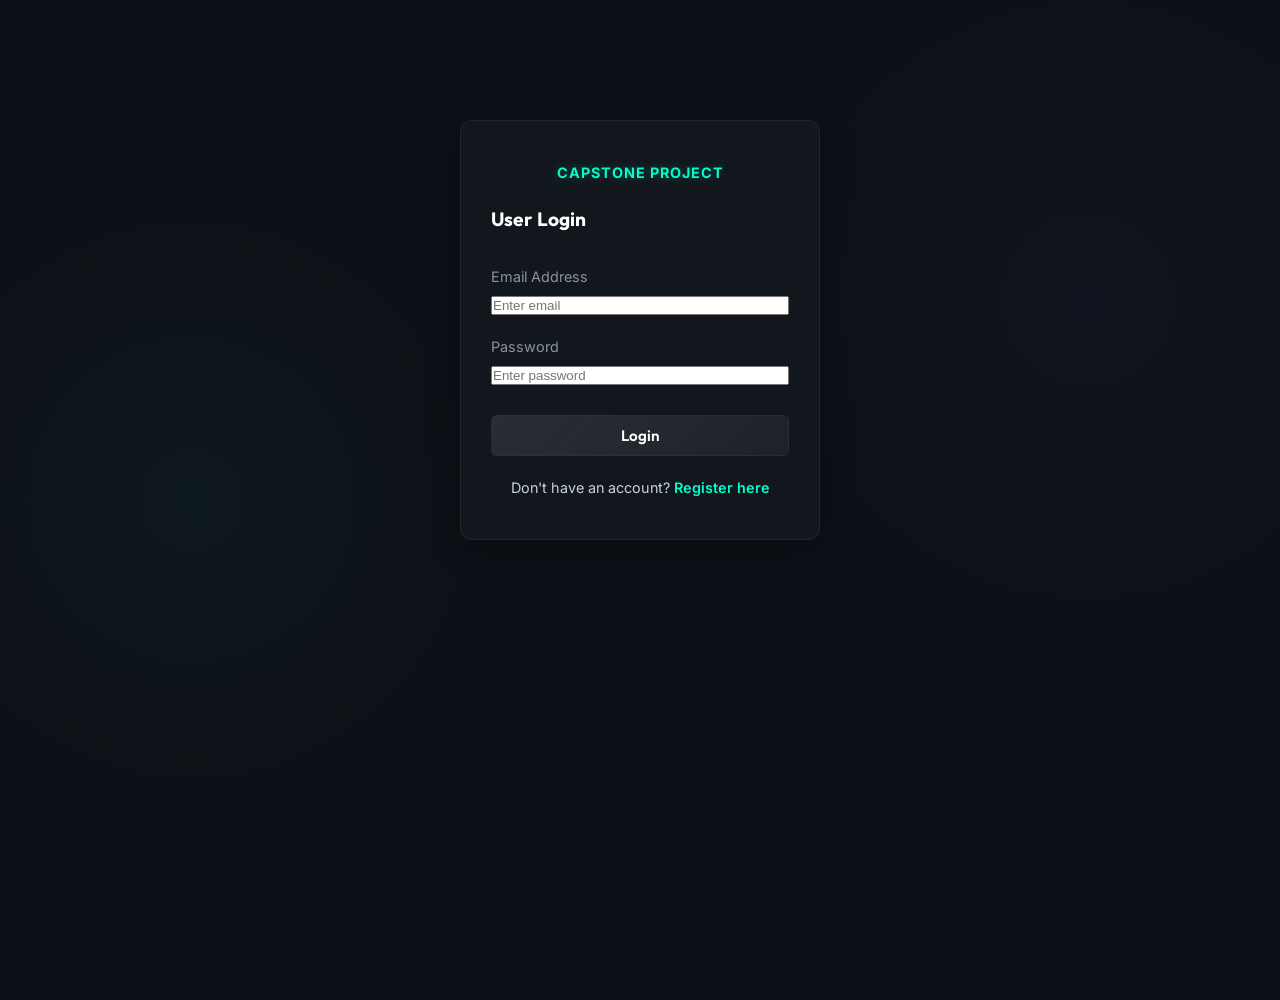
<file: index.html>
<!DOCTYPE html>
<html lang="en">
<head>
    <meta charset="UTF-8">
    <meta name="viewport" content="width=device-width, initial-scale=1.0">
    <title>Dashboard - Security Assessment Tool</title>
    <link href="https://fonts.googleapis.com/css2?family=Inter:wght@300;400;600;700&family=Outfit:wght@400;700&display=swap" rel="stylesheet">
    <link rel="stylesheet" href="css/style.css">
    <style>
        .stats-grid {
            display: grid;
            grid-template-columns: repeat(auto-fit, minmax(200px, 1fr));
            gap: 20px;
            margin-bottom: 40px;
        }
        .stat-card {
            padding: 20px;
            text-align: center;
        }
        .stat-value {
            font-size: 2.5rem;
            font-family: var(--font-heading);
            font-weight: 700;
            margin: 10px 0;
            color: var(--accent-neon);
        }
        .actions-grid {
            display: grid;
            grid-template-columns: repeat(auto-fit, minmax(250px, 1fr));
            gap: 20px;
        }
        .action-card {
            padding: 30px;
            text-align: center;
            display: block;
            text-decoration: none;
            color: white;
            transition: transform 0.3s ease;
        }
        .action-card:hover {
            transform: translateY(-5px);
            border-color: var(--accent-neon);
        }
        .action-icon {
            font-size: 3rem;
            margin-bottom: 15px;
        }
    </style>
</head>
<body>
    <div class="app-container">
        <header class="glass-panel">
            <div class="logo">
                <span class="neon-text">Dashboard</span>
                <h1 id="welcome-msg">Welcome, User</h1>
            </div>
            <div class="header-actions">
                <a href="admin.html" class="btn-header">Admin Login</a>
                <button class="btn-header primary" onclick="logout()" style="border:none; cursor:pointer;">Logout</button>
            </div>
        </header>

        <main>
            <div class="stats-grid">
                <div class="card glass-panel stat-card">
                    <h3>Total Assessments</h3>
                    <div class="stat-value" id="stat-total">--</div>
                </div>
                <div class="card glass-panel stat-card">
                    <h3>Secure Networks</h3>
                    <div class="stat-value" id="stat-secure" style="color: var(--accent-green);">--</div>
                </div>
                <div class="card glass-panel stat-card">
                    <h3>Problems Found</h3>
                    <div class="stat-value" id="stat-probs" style="color: var(--accent-danger);">--</div>
                </div>
                <div class="card glass-panel stat-card">
                    <h3>Avg Security Score</h3>
                    <div class="stat-value" id="stat-avg">--/100</div>
                </div>
            </div>

            <div class="actions-grid">
                <a href="assessment.html" class="card glass-panel action-card">
                    <div class="action-icon">🔍</div>
                    <h2>New Assessment</h2>
                    <p style="color: var(--text-secondary);">Start a new configuration security check.</p>
                </a>
                <a href="history.html" class="card glass-panel action-card">
                    <div class="action-icon">📜</div>
                    <h2>Assessment History</h2>
                    <p style="color: var(--text-secondary);">View past assessments and results.</p>
                </a>
                <a href="reports.html" class="card glass-panel action-card">
                    <div class="action-icon">📊</div>
                    <h2>Reports</h2>
                    <p style="color: var(--text-secondary);">Generate and download security reports.</p>
                </a>
            </div>
        </main>
    </div>

    <script>
        async function checkAuth() {
            try {
                const response = await fetch('api/auth.php?action=check');
                const result = await response.json();
                if(result.status !== 'success') {
                    window.location.href = 'login.html';
                } else {
                    document.getElementById('welcome-msg').textContent = 'Welcome, ' + result.name;
                    fetchStats();
                }
            } catch(e) {
                window.location.href = 'login.html';
            }
        }

        async function fetchStats() {
            try {
                const response = await fetch('api/stats.php');
                const result = await response.json();
                if(result.status === 'success') {
                    document.getElementById('stat-total').textContent = result.total;
                    document.getElementById('stat-secure').textContent = result.secure;
                    document.getElementById('stat-probs').textContent = result.problems;
                    document.getElementById('stat-avg').textContent = result.avg + '/100';
                }
            } catch(e) {}
        }

        async function logout() {
            await fetch('api/auth.php?action=logout');
            window.location.href = 'login.html';
        }

        window.addEventListener('DOMContentLoaded', checkAuth);
    </script>
</body>
</html>
</file>
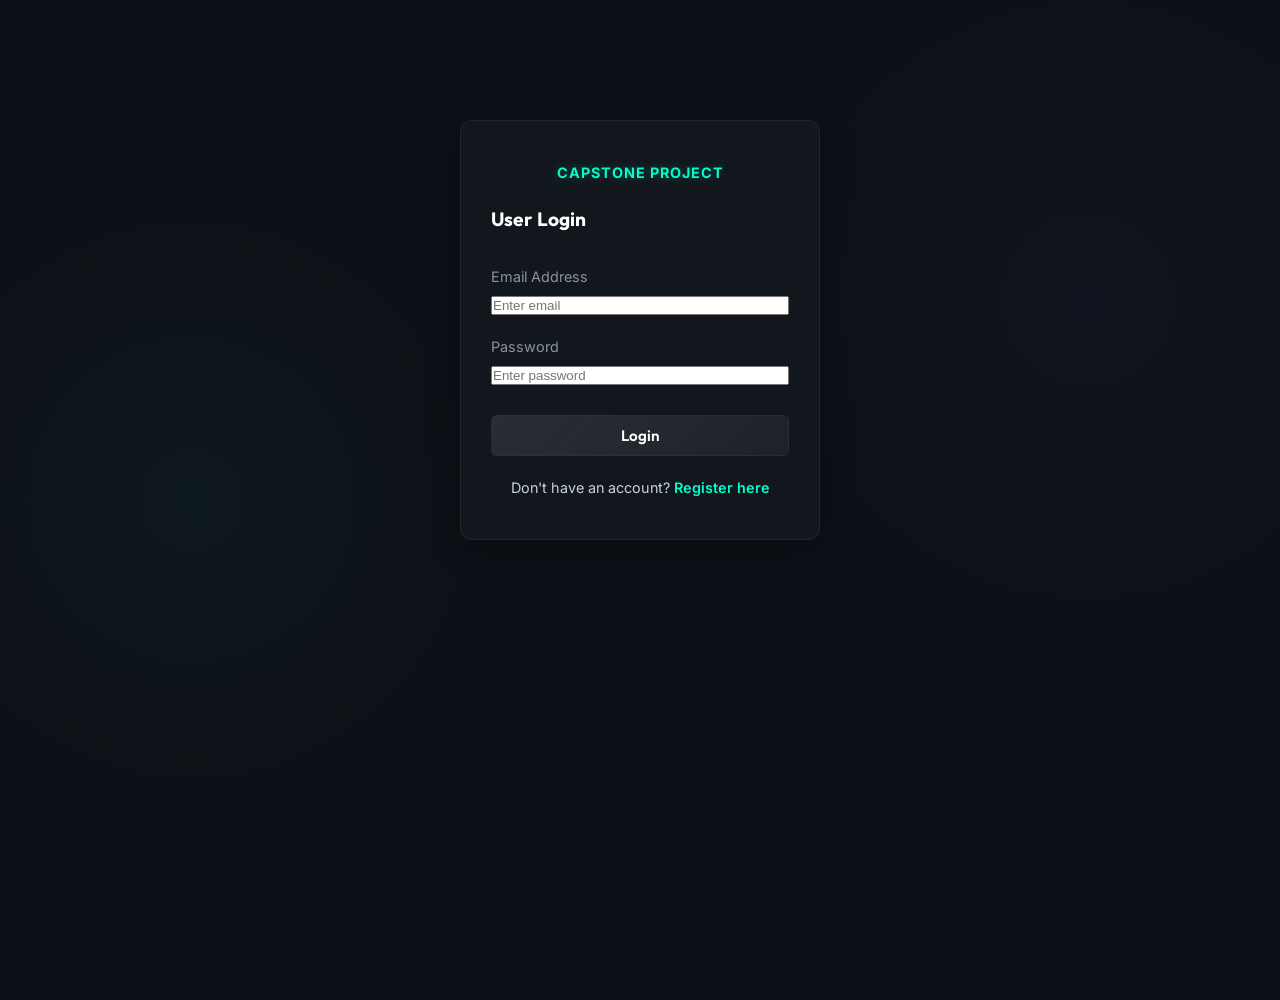
<file: admin.html>
<!DOCTYPE html>
<html lang="en">
<head>
    <meta charset="UTF-8">
    <meta name="viewport" content="width=device-width, initial-scale=1.0">
    <title>Admin Panel - Capstone Project</title>
    <link href="https://fonts.googleapis.com/css2?family=Inter:wght@300;400;600;700&family=Outfit:wght@400;700&display=swap" rel="stylesheet">
    <link rel="stylesheet" href="css/style.css">
    <style>
        table { width: 100%; border-collapse: collapse; margin-top: 20px; }
        th, td { padding: 15px; text-align: left; border-bottom: 1px solid var(--panel-border); }
        th { color: var(--accent-neon); font-family: var(--font-heading); }
        tr:hover { background: rgba(255,255,255,0.05); }
        .badge { padding: 5px 10px; border-radius: 20px; font-size: 0.8rem; font-weight: bold; }
        .Secure { background: rgba(46, 160, 67, 0.2); color: var(--accent-green); }
        .Needs.Improvement { background: rgba(210, 153, 34, 0.2); color: var(--accent-orange); }
        .Poor { background: rgba(248, 81, 73, 0.2); color: var(--accent-danger); }
        .tabs { display: flex; gap: 20px; margin-bottom: 20px; }
        .tab-btn { padding: 10px 20px; cursor: pointer; border: 1px solid var(--panel-border); background: rgba(0,0,0,0.2); color: white; border-radius: 6px; }
        .tab-btn.active { border-color: var(--accent-neon); color: var(--accent-neon); }
        .tab-content { display: none; }
        .tab-content.active { display: block; }
    </style>
</head>
<body>
    <div class="app-container">
        <header class="glass-panel">
            <div class="logo">
                <span class="neon-text">Administration</span>
                <h1>Admin Panel</h1>
            </div>
            <div>
                <button class="btn btn-secondary" onclick="logout()">Logout</button>
            </div>
        </header>

        <main class="card glass-panel" style="padding: 30px;">
            <div class="tabs">
                <button class="tab-btn active" onclick="showTab('assessments')">All Assessments</button>
                <button class="tab-btn" onclick="showTab('users')">All Users</button>
            </div>

            <div id="tab-assessments" class="tab-content active">
                <table id="assessments-table">
                    <thead>
                        <tr>
                            <th>ID</th>
                            <th>User</th>
                            <th>Wi-Fi Name</th>
                            <th>Score</th>
                            <th>Status</th>
                            <th>Actions</th>
                        </tr>
                    </thead>
                    <tbody id="assessments-body">
                        <tr><td colspan="6" style="text-align:center;">Loading...</td></tr>
                    </tbody>
                </table>
            </div>

            <div id="tab-users" class="tab-content">
                <table id="users-table">
                    <thead>
                        <tr>
                            <th>ID</th>
                            <th>Name</th>
                            <th>Email</th>
                            <th>Role</th>
                            <th>Joined</th>
                        </tr>
                    </thead>
                    <tbody id="users-body">
                        <tr><td colspan="5" style="text-align:center;">Loading...</td></tr>
                    </tbody>
                </table>
            </div>
        </main>
    </div>

    <script>
        async function checkAdminAuth() {
            try {
                const response = await fetch('api/auth.php?action=check');
                const result = await response.json();
                if(result.status !== 'success' || result.role !== 'admin') {
                    window.location.href = 'login.html';
                } else {
                    loadAssessments();
                    loadUsers();
                }
            } catch(e) { window.location.href = 'login.html'; }
        }

        function showTab(tab) {
            document.querySelectorAll('.tab-content').forEach(el => el.classList.remove('active'));
            document.querySelectorAll('.tab-btn').forEach(el => el.classList.remove('active'));
            document.getElementById('tab-' + tab).classList.add('active');
            event.target.classList.add('active');
        }

        async function loadAssessments() {
            const res = await fetch('api/admin.php?action=assessments');
            const result = await res.json();
            let html = '';
            if(result.data.length === 0) html = '<tr><td colspan="6" style="text-align:center;">No assessments.</td></tr>';
            else {
                result.data.forEach(r => {
                    const cssClass = r.status.replace(' ', '.');
                    html += `<tr>
                        <td>${r.id}</td>
                        <td>${r.user_name}</td>
                        <td>${r.ssid}</td>
                        <td>${r.score}</td>
                        <td><span class="badge ${cssClass}">${r.status}</span></td>
                        <td>
                            <a href="results.html?id=${r.id}" class="nav-link" style="margin-right:10px;">View</a>
                            <a href="#" class="nav-link" style="color:var(--accent-danger);" onclick="deleteAsses(${r.id})">Delete</a>
                        </td>
                    </tr>`;
                });
            }
            document.getElementById('assessments-body').innerHTML = html;
        }

        async function loadUsers() {
            const res = await fetch('api/admin.php?action=users');
            const result = await res.json();
            let html = '';
            result.data.forEach(u => {
                html += `<tr>
                    <td>${u.id}</td>
                    <td>${u.name}</td>
                    <td>${u.email}</td>
                    <td>${u.role}</td>
                    <td>${new Date(u.created_at).toLocaleDateString()}</td>
                </tr>`;
            });
            document.getElementById('users-body').innerHTML = html;
        }

        async function deleteAsses(id) {
            if(confirm('Are you sure you want to delete this assessment?')) {
                await fetch('api/admin.php?action=delete_assessment', {
                    method: 'POST',
                    headers: { 'Content-Type': 'application/json' },
                    body: JSON.stringify({ id })
                });
                loadAssessments();
            }
        }

        async function logout() {
            await fetch('api/auth.php?action=logout');
            window.location.href = 'login.html';
        }

        window.addEventListener('DOMContentLoaded', checkAdminAuth);
    </script>
</body>
</html>
</file>
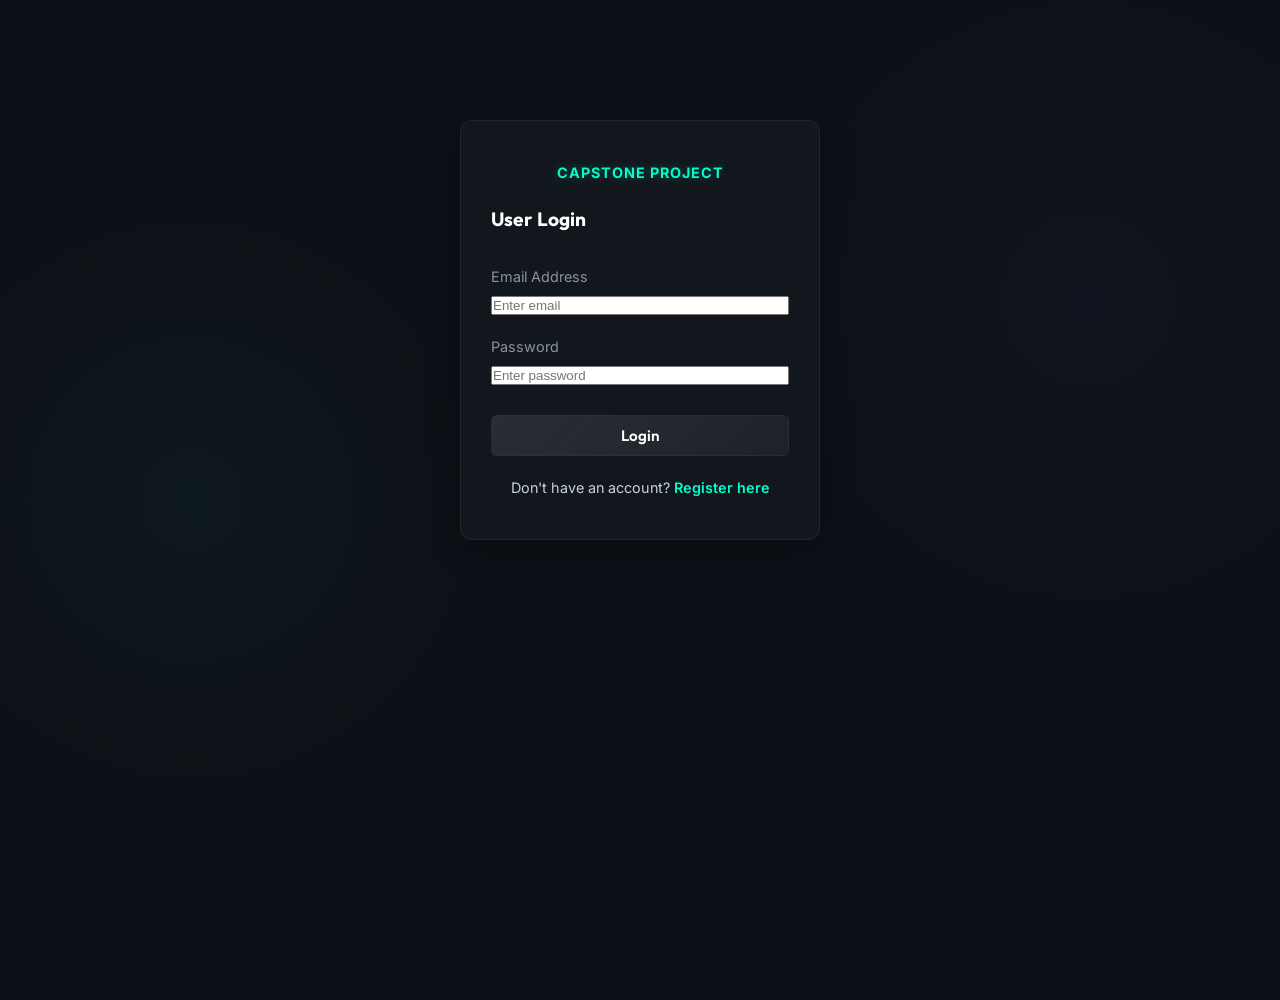
<file: assessment.html>
<!DOCTYPE html>
<html lang="en">
<head>
    <meta charset="UTF-8">
    <meta name="viewport" content="width=device-width, initial-scale=1.0">
    <title>Security Assessment - Capstone Project</title>
    <link href="https://fonts.googleapis.com/css2?family=Inter:wght@300;400;600;700&family=Outfit:wght@400;700&display=swap" rel="stylesheet">
    <link rel="stylesheet" href="css/style.css">
    <style>
        .assessment-container {
            max-width: 800px;
            margin: 0 auto;
        }
        .form-section {
            background: rgba(0, 0, 0, 0.2);
            border: 1px solid var(--panel-border);
            border-radius: 8px;
            padding: 25px;
            margin-bottom: 25px;
        }
        .form-section h3 {
            color: var(--accent-neon);
            margin-bottom: 20px;
            border-bottom: 1px solid var(--panel-border);
            padding-bottom: 10px;
        }
        .form-row {
            display: flex;
            gap: 20px;
            margin-bottom: 15px;
        }
        .form-group {
            flex: 1;
            position: relative;
        }
        .help-text {
            display: block;
            font-size: 0.75rem;
            color: var(--text-secondary);
            margin-top: 5px;
        }
        .btn-large {
            width: 100%;
            padding: 20px;
            font-size: 1.2rem;
            position: static;
        }
        #pass-indicator {
            font-weight: bold;
        }
    </style>
</head>
<body>
    <div class="app-container">
        <header class="glass-panel">
            <div class="logo">
                <span class="neon-text">Authorized Tool</span>
                <h1>Run Security Assessment</h1>
            </div>
            <div class="header-actions">
                <a href="index.html" class="btn-header">Dashboard</a>
            </div>
        </header>

        <main class="assessment-container">
            <div class="card glass-panel" style="padding: 40px;">
                <p style="margin-bottom: 30px; color: var(--text-secondary);">
                    Enter the configuration details of the target Wi-Fi network below. 
                    The system will analyze these settings to identify vulnerabilities.
                </p>
                
                <!-- A. Network Information -->
                <div class="form-section">
                    <h3>A. Network Information</h3>
                    <div class="form-row">
                        <div class="form-group">
                            <label for="ssid">Wi-Fi Name (SSID)</label>
                            <input type="text" id="ssid" placeholder="Enter network name" required>
                            <span class="help-text">The public broadcast name of your wireless network.</span>
                        </div>
                        <div class="form-group">
                            <label for="sec-type">Security Type</label>
                            <select id="sec-type" class="custom-select" onchange="toggleEnterprise()">
                                <option value="WPA3-Personal">WPA3-Personal</option>
                                <option value="WPA3-Enterprise">WPA3-Enterprise</option>
                            </select>
                            <span class="help-text">Personal is for homes/small offices. Enterprise uses centralized authentication (802.1X).</span>
                        </div>
                    </div>
                </div>

                <!-- B. WPA3 Security -->
                <div class="form-section">
                    <h3>B. WPA3 Security</h3>
                    <div class="form-row">
                        <div class="form-group">
                            <label for="wpa3-enabled">WPA3 Enabled</label>
                            <select id="wpa3-enabled" class="custom-select">
                                <option value="Yes">Yes</option>
                                <option value="No">No</option>
                            </select>
                            <span class="help-text">WPA3 provides advanced protection against offline dictionary attacks.</span>
                        </div>
                        <div class="form-group">
                            <label for="wpa3-sae">WPA3-SAE</label>
                            <select id="wpa3-sae" class="custom-select">
                                <option value="Enabled">Enabled</option>
                                <option value="Disabled">Disabled</option>
                            </select>
                            <span class="help-text">Simultaneous Authentication of Equals (SAE) secures the initial key exchange.</span>
                        </div>
                        <div class="form-group">
                            <label for="pmf">PMF (Protected Management Frames)</label>
                            <select id="pmf" class="custom-select">
                                <option value="Required">Required</option>
                                <option value="Optional">Optional</option>
                                <option value="Disabled">Disabled</option>
                            </select>
                            <span class="help-text">Prevents attackers from forging deauthentication packets to kick you off the network.</span>
                        </div>
                    </div>
                </div>

                <!-- C. Enterprise Authentication -->
                <div class="form-section" id="ent-section" style="display: none;">
                    <h3>C. Enterprise Authentication</h3>
                    <div class="form-row">
                        <div class="form-group">
                            <label for="radius">RADIUS Server</label>
                            <select id="radius" class="custom-select">
                                <option value="Configured">Configured</option>
                                <option value="Not Configured">Not Configured</option>
                            </select>
                            <span class="help-text">A central server that handles user authentication for the Wi-Fi network.</span>
                        </div>
                        <div class="form-group">
                            <label for="auth-method">Authentication Method</label>
                            <select id="auth-method" class="custom-select">
                                <option value="EAP-TLS">EAP-TLS</option>
                                <option value="PEAP">PEAP</option>
                                <option value="Other">Other</option>
                            </select>
                            <span class="help-text">EAP-TLS uses digital certificates. PEAP uses a username and password inside a secure tunnel.</span>
                        </div>
                        <div class="form-group">
                            <label for="certificate">Certificate</label>
                            <select id="certificate" class="custom-select">
                                <option value="Valid">Valid</option>
                                <option value="Invalid">Invalid</option>
                            </select>
                            <span class="help-text">Validates the identity of the authentication server to prevent rogue access points.</span>
                        </div>
                    </div>
                </div>

                <!-- D. Basic Security -->
                <div class="form-section">
                    <h3>D. Basic Security</h3>
                    <div class="form-row">
                        <div class="form-group" style="flex: 2;">
                            <label for="wifi-password">Target Wi-Fi Password</label>
                            <input type="text" id="wifi-password" placeholder="Enter Wi-Fi password" oninput="evaluatePassword()">
                            <span class="help-text">Enter the network password to check its cryptographic strength.</span>
                            <div style="margin-top: 5px; font-size: 0.9rem;">
                                Strength: <span id="pass-indicator" style="color: var(--text-secondary);">None</span>
                            </div>
                        </div>
                        <div class="form-group" style="flex: 1;">
                            <label for="fw-updated">Firmware Updated</label>
                            <select id="fw-updated" class="custom-select">
                                <option value="Yes">Yes</option>
                                <option value="No">No</option>
                            </select>
                            <span class="help-text">Ensures the router has the latest security patches.</span>
                        </div>
                    </div>
                </div>

                <button class="btn btn-primary btn-large" onclick="runAssessment()">Run Security Assessment</button>
                <div id="error-msg" style="color: var(--accent-danger); margin-top: 15px; display: none; text-align: center;"></div>
            </div>
        </main>
    </div>

    <script src="js/main.js"></script>
</body>
</html>
</file>
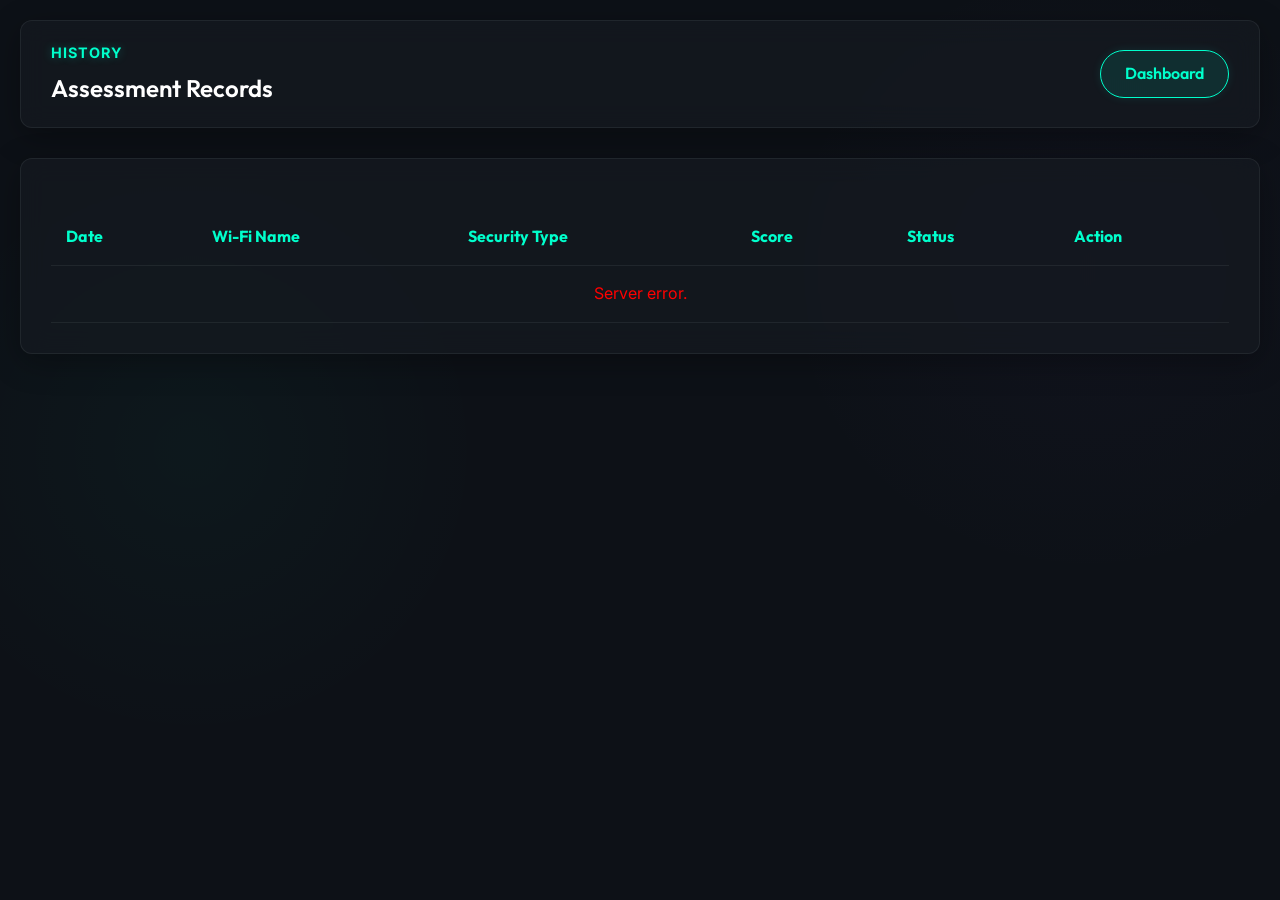
<file: history.html>
<!DOCTYPE html>
<html lang="en">
<head>
    <meta charset="UTF-8">
    <meta name="viewport" content="width=device-width, initial-scale=1.0">
    <title>Assessment History - Capstone Project</title>
    <link href="https://fonts.googleapis.com/css2?family=Inter:wght@300;400;600;700&family=Outfit:wght@400;700&display=swap" rel="stylesheet">
    <link rel="stylesheet" href="css/style.css">
    <style>
        table { width: 100%; border-collapse: collapse; margin-top: 20px; }
        th, td { padding: 15px; text-align: left; border-bottom: 1px solid var(--panel-border); }
        th { color: var(--accent-neon); font-family: var(--font-heading); }
        tr:hover { background: rgba(255,255,255,0.05); }
        .badge { padding: 5px 10px; border-radius: 20px; font-size: 0.8rem; font-weight: bold; }
        .Secure { background: rgba(46, 160, 67, 0.2); color: var(--accent-green); }
        .Needs.Improvement { background: rgba(210, 153, 34, 0.2); color: var(--accent-orange); }
        .Poor { background: rgba(248, 81, 73, 0.2); color: var(--accent-danger); }
    </style>
</head>
<body>
    <div class="app-container">
        <header class="glass-panel">
            <div class="logo">
                <span class="neon-text">History</span>
                <h1>Assessment Records</h1>
            </div>
            <div class="header-actions">
                <a href="index.html" class="btn-header">Dashboard</a>
            </div>
        </header>

        <main class="card glass-panel" style="padding: 30px;">
            <table id="history-table">
                <thead>
                    <tr>
                        <th>Date</th>
                        <th>Wi-Fi Name</th>
                        <th>Security Type</th>
                        <th>Score</th>
                        <th>Status</th>
                        <th>Action</th>
                    </tr>
                </thead>
                <tbody id="history-body">
                    <tr><td colspan="6" style="text-align:center;">Loading...</td></tr>
                </tbody>
            </table>
        </main>
    </div>

    <script>
        async function loadHistory() {
            try {
                const response = await fetch('api/history.php');
                const result = await response.json();
                
                if(result.status === 'success') {
                    let html = '';
                    if(result.data.length === 0) {
                        html = '<tr><td colspan="6" style="text-align:center;">No assessments found.</td></tr>';
                    } else {
                        result.data.forEach(r => {
                            const date = new Date(r.created_at).toLocaleString();
                            const cssClass = r.status.replace(' ', '.');
                            html += `
                                <tr>
                                    <td>${date}</td>
                                    <td>${r.ssid}</td>
                                    <td>${r.security_type}</td>
                                    <td>${r.score}/100</td>
                                    <td><span class="badge ${cssClass}">${r.status}</span></td>
                                    <td><a href="results.html?id=${r.id}" class="nav-link">View Report</a></td>
                                </tr>
                            `;
                        });
                    }
                    document.getElementById('history-body').innerHTML = html;
                } else {
                    document.getElementById('history-body').innerHTML = `<tr><td colspan="6" style="text-align:center; color: red;">${result.message}</td></tr>`;
                }
            } catch(e) {
                document.getElementById('history-body').innerHTML = `<tr><td colspan="6" style="text-align:center; color: red;">Server error.</td></tr>`;
            }
        }

        window.addEventListener('DOMContentLoaded', loadHistory);
    </script>
</body>
</html>
</file>
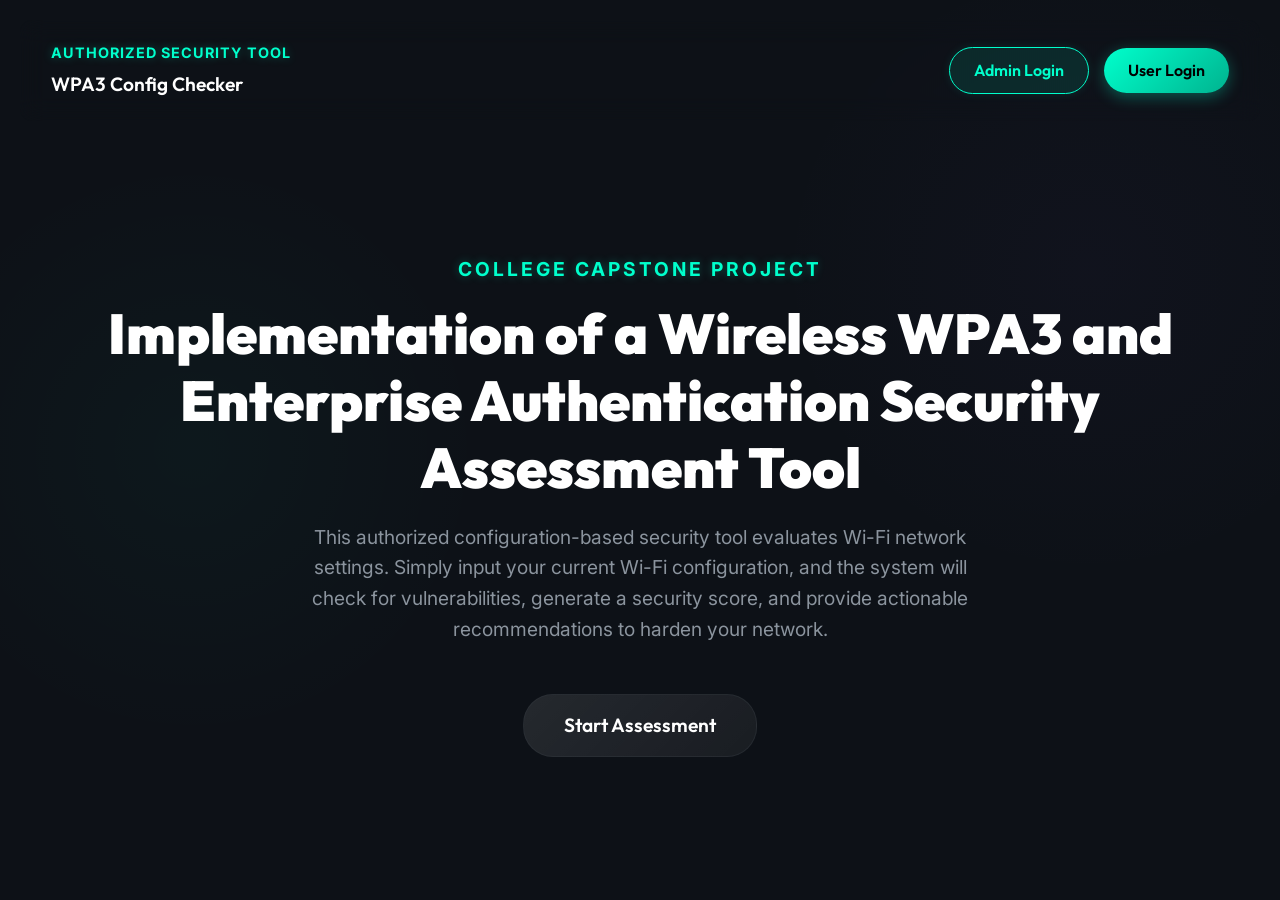
<file: home.html>
<!DOCTYPE html>
<html lang="en">
<head>
    <meta charset="UTF-8">
    <meta name="viewport" content="width=device-width, initial-scale=1.0">
    <title>WPA3 Security Assessment Tool</title>
    <link href="https://fonts.googleapis.com/css2?family=Inter:wght@300;400;600;700&family=Outfit:wght@400;700;900&display=swap" rel="stylesheet">
    <link rel="stylesheet" href="css/style.css">
    <style>
        .hero-section {
            display: flex;
            flex-direction: column;
            align-items: center;
            justify-content: center;
            text-align: center;
            min-height: 80vh;
            padding: 20px;
        }
        .hero-title {
            font-size: 3.5rem;
            font-weight: 900;
            margin-bottom: 20px;
            color: #ffffff;
            line-height: 1.2;
        }
        .hero-subtitle {
            font-size: 1.2rem;
            color: var(--text-secondary);
            max-width: 700px;
            margin-bottom: 40px;
        }
        .btn-large {
            font-size: 1.2rem;
            padding: 15px 40px;
            border-radius: 30px;
            text-decoration: none;
            display: inline-block;
            margin: 10px;
        }
    </style>
</head>
<body>
    <div class="app-container">
        <header class="glass-panel" style="background: transparent; border-color: transparent; box-shadow: none;">
            <div class="logo">
                <span class="neon-text">Authorized Security Tool</span>
                <h1 style="font-size: 1.2rem;">WPA3 Config Checker</h1>
            </div>
            <div class="header-actions">
                <a href="admin.html" class="btn-header">Admin Login</a>
                <a href="login.html" class="btn-header primary">User Login</a>
            </div>
        </header>

        <main class="hero-section">
            <span class="neon-text" style="font-size: 1.2rem; margin-bottom: 15px; letter-spacing: 3px;">COLLEGE CAPSTONE PROJECT</span>
            <h1 class="hero-title">Implementation of a Wireless WPA3 and Enterprise Authentication Security Assessment Tool</h1>
            <p class="hero-subtitle">
                This authorized configuration-based security tool evaluates Wi-Fi network settings. 
                Simply input your current Wi-Fi configuration, and the system will check for vulnerabilities, 
                generate a security score, and provide actionable recommendations to harden your network.
            </p>

            <div>
                <a href="login.html" class="btn btn-primary btn-large" style="position: relative; left: 0; bottom: 0;">Start Assessment</a>
            </div>
        </main>
    </div>
</body>
</html>
</file>
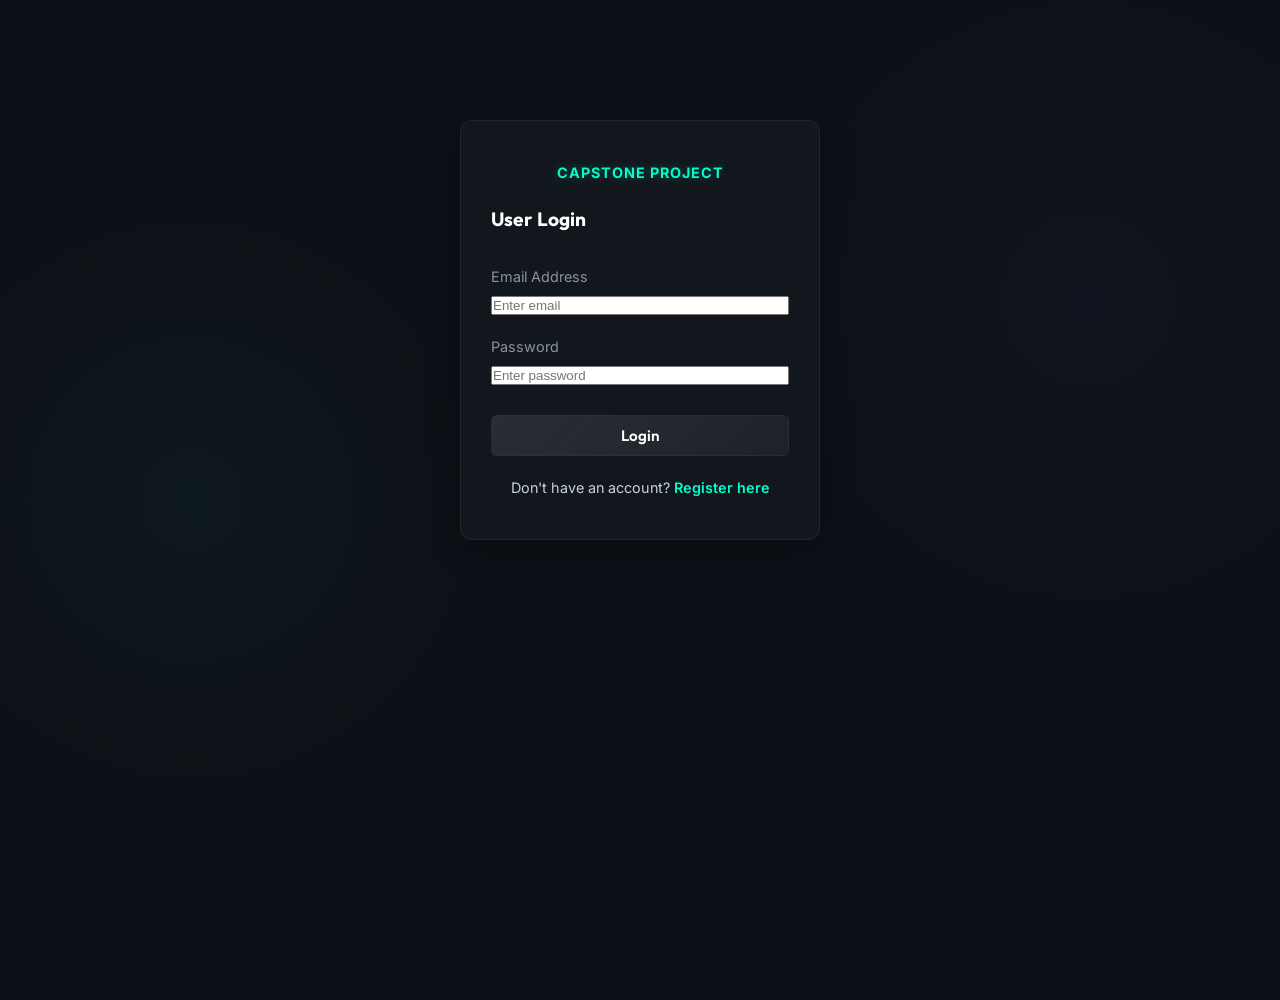
<file: login.html>
<!DOCTYPE html>
<html lang="en">
<head>
    <meta charset="UTF-8">
    <meta name="viewport" content="width=device-width, initial-scale=1.0">
    <title>Login - Security Assessment Tool</title>
    <link href="https://fonts.googleapis.com/css2?family=Inter:wght@300;400;600;700&family=Outfit:wght@400;700&display=swap" rel="stylesheet">
    <link rel="stylesheet" href="css/style.css">
    <style>
        .login-container { max-width: 400px; margin: 100px auto; }
        .login-card { padding: 40px 30px; text-align: center; }
        .login-card h2 { margin-bottom: 30px; }
        .login-card .form-group { text-align: left; margin-bottom: 20px; }
        .login-card input { width: 100%; }
        .login-card .btn { width: 100%; margin-top: 10px; position: static; }
        .error-msg { color: var(--accent-danger); margin-bottom: 15px; display: none; }
    </style>
</head>
<body>
    <div class="app-container login-container">
        <div class="card glass-panel login-card">
            <div class="logo" style="margin-bottom:20px;">
                <span class="neon-text">Capstone Project</span>
            </div>
            <h2>User Login</h2>
            <div class="error-msg" id="error-msg"></div>
            <div class="form-group">
                <label for="email">Email Address</label>
                <input type="email" id="email" placeholder="Enter email" required>
            </div>
            <div class="form-group">
                <label for="password">Password</label>
                <input type="password" id="password" placeholder="Enter password" required>
            </div>
            <button class="btn btn-primary" onclick="login()">Login</button>
            <p style="margin-top: 20px; font-size: 0.9rem;">Don't have an account? <a href="register.html" class="nav-link">Register here</a></p>
        </div>
    </div>

    <script>
        async function login() {
            const email = document.getElementById('email').value;
            const password = document.getElementById('password').value;
            const err = document.getElementById('error-msg');

            if (!email || !password) {
                err.textContent = "Please fill in all fields.";
                err.style.display = "block";
                return;
            }

            try {
                const response = await fetch('api/auth.php?action=login', {
                    method: 'POST',
                    headers: { 'Content-Type': 'application/json' },
                    body: JSON.stringify({ email, password })
                });
                const result = await response.json();

                if (result.status === 'success') {
                    if (result.role === 'admin') window.location.href = 'admin.html';
                    else window.location.href = 'index.html';
                } else {
                    err.textContent = result.message;
                    err.style.display = "block";
                }
            } catch (e) {
                err.textContent = "Server connection error.";
                err.style.display = "block";
            }
        }
    </script>
</body>
</html>
</file>
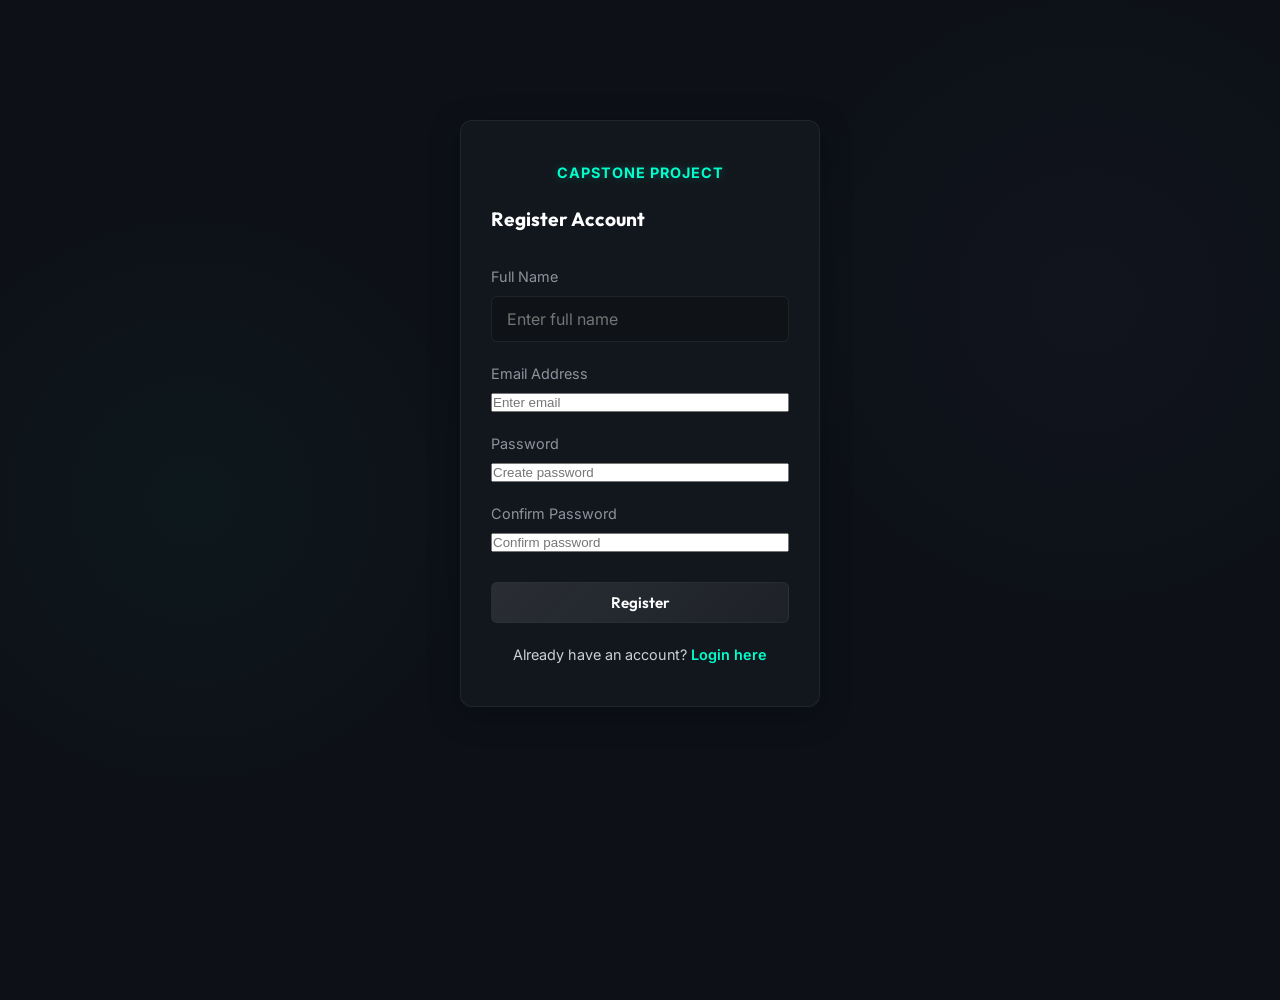
<file: register.html>
<!DOCTYPE html>
<html lang="en">
<head>
    <meta charset="UTF-8">
    <meta name="viewport" content="width=device-width, initial-scale=1.0">
    <title>Register - Security Assessment Tool</title>
    <link href="https://fonts.googleapis.com/css2?family=Inter:wght@300;400;600;700&family=Outfit:wght@400;700&display=swap" rel="stylesheet">
    <link rel="stylesheet" href="css/style.css">
    <style>
        .login-container { max-width: 400px; margin: 100px auto; }
        .login-card { padding: 40px 30px; text-align: center; }
        .login-card h2 { margin-bottom: 30px; }
        .login-card .form-group { text-align: left; margin-bottom: 20px; }
        .login-card input { width: 100%; }
        .login-card .btn { width: 100%; margin-top: 10px; position: static; }
        .error-msg { color: var(--accent-danger); margin-bottom: 15px; display: none; }
        .success-msg { color: var(--accent-green); margin-bottom: 15px; display: none; }
    </style>
</head>
<body>
    <div class="app-container login-container">
        <div class="card glass-panel login-card">
            <div class="logo" style="margin-bottom:20px;">
                <span class="neon-text">Capstone Project</span>
            </div>
            <h2>Register Account</h2>
            <div class="error-msg" id="error-msg"></div>
            <div class="success-msg" id="success-msg"></div>
            <div class="form-group">
                <label for="name">Full Name</label>
                <input type="text" id="name" placeholder="Enter full name" required>
            </div>
            <div class="form-group">
                <label for="email">Email Address</label>
                <input type="email" id="email" placeholder="Enter email" required>
            </div>
            <div class="form-group">
                <label for="password">Password</label>
                <input type="password" id="password" placeholder="Create password" required>
            </div>
            <div class="form-group">
                <label for="confirm-password">Confirm Password</label>
                <input type="password" id="confirm-password" placeholder="Confirm password" required>
            </div>
            <button class="btn btn-primary" onclick="register()">Register</button>
            <p style="margin-top: 20px; font-size: 0.9rem;">Already have an account? <a href="login.html" class="nav-link">Login here</a></p>
        </div>
    </div>

    <script>
        async function register() {
            const name = document.getElementById('name').value;
            const email = document.getElementById('email').value;
            const password = document.getElementById('password').value;
            const confirm = document.getElementById('confirm-password').value;
            const err = document.getElementById('error-msg');
            const succ = document.getElementById('success-msg');

            err.style.display = "none";
            succ.style.display = "none";

            if (!name || !email || !password || !confirm) {
                err.textContent = "Please fill in all fields.";
                err.style.display = "block";
                return;
            }

            if (password !== confirm) {
                err.textContent = "Passwords do not match.";
                err.style.display = "block";
                return;
            }

            try {
                const response = await fetch('api/auth.php?action=register', {
                    method: 'POST',
                    headers: { 'Content-Type': 'application/json' },
                    body: JSON.stringify({ name, email, password })
                });
                const result = await response.json();

                if (result.status === 'success') {
                    succ.textContent = result.message;
                    succ.style.display = "block";
                    setTimeout(() => window.location.href = 'login.html', 2000);
                } else {
                    err.textContent = result.message;
                    err.style.display = "block";
                }
            } catch (e) {
                err.textContent = "Server connection error.";
                err.style.display = "block";
            }
        }
    </script>
</body>
</html>
</file>
<file: css/style.css>
:root {
    --bg-color: #0d1117;
    --panel-bg: rgba(22, 27, 34, 0.7);
    --panel-border: rgba(48, 54, 61, 0.5);
    --text-primary: #c9d1d9;
    --text-secondary: #8b949e;

    --accent-neon: #00ffcc;
    --accent-green: #2ea043;
    --accent-orange: #d29922;
    --accent-purple: #8250df;
    --accent-danger: #f85149;

    --font-heading: 'Outfit', sans-serif;
    --font-body: 'Inter', sans-serif;
}

* {
    box-sizing: border-box;
    margin: 0;
    padding: 0;
}

body {
    background-color: var(--bg-color);
    color: var(--text-primary);
    font-family: var(--font-body);
    line-height: 1.6;
    background-image:
        radial-gradient(circle at 15% 50%, rgba(0, 255, 204, 0.03), transparent 25%),
        radial-gradient(circle at 85% 30%, rgba(130, 80, 223, 0.03), transparent 25%);
    min-height: 100vh;
}

h1,
h2,
h3 {
    font-family: var(--font-heading);
    color: #ffffff;
}

.app-container {
    max-width: 1400px;
    margin: 0 auto;
    padding: 20px;
}

/* Glassmorphism Utilities */
.glass-panel {
    background: var(--panel-bg);
    backdrop-filter: blur(12px);
    -webkit-backdrop-filter: blur(12px);
    border: 1px solid var(--panel-border);
    border-radius: 12px;
    box-shadow: 0 8px 32px 0 rgba(0, 0, 0, 0.3);
}

/* Header */
header {
    display: flex;
    justify-content: space-between;
    align-items: center;
    padding: 20px 30px;
    margin-bottom: 30px;
}

.logo h1 {
    font-size: 1.5rem;
    font-weight: 600;
}

.neon-text {
    color: var(--accent-neon);
    font-weight: 700;
    font-size: 0.9rem;
    text-transform: uppercase;
    letter-spacing: 1px;
    text-shadow: 0 0 10px rgba(0, 255, 204, 0.3);
    display: block;
    margin-bottom: 5px;
}

.status-indicator {
    display: flex;
    align-items: center;
    gap: 10px;
    font-weight: 600;
    font-size: 0.9rem;
}

.dot {
    width: 10px;
    height: 10px;
    border-radius: 50%;
    display: inline-block;
}

.dot.idle {
    background-color: var(--text-secondary);
}

.dot.active {
    background-color: var(--accent-neon);
    box-shadow: 0 0 10px var(--accent-neon);
    animation: pulse 1.5s infinite;
}

@keyframes pulse {
    0% {
        transform: scale(0.95);
        box-shadow: 0 0 0 0 rgba(0, 255, 204, 0.7);
    }

    70% {
        transform: scale(1);
        box-shadow: 0 0 0 10px rgba(0, 255, 204, 0);
    }

    100% {
        transform: scale(0.95);
        box-shadow: 0 0 0 0 rgba(0, 255, 204, 0);
    }
}

/* Layout */
.dashboard-grid {
    display: grid;
    grid-template-columns: 1fr 1fr;
    gap: 30px;
}

@media (max-width: 1024px) {
    .dashboard-grid {
        grid-template-columns: 1fr;
    }
}

.modules-column {
    display: flex;
    flex-direction: column;
    gap: 20px;
}

/* Cards */
.card {
    padding: 25px;
    position: relative;
    overflow: hidden;
    transition: all 0.4s cubic-bezier(0.175, 0.885, 0.32, 1.275);
}

.card::after {
    content: '';
    position: absolute;
    top: 0; 
    left: -100%;
    width: 50%; 
    height: 100%;
    background: linear-gradient(to right, rgba(255,255,255,0) 0%, rgba(255,255,255,0.05) 50%, rgba(255,255,255,0) 100%);
    transform: skewX(-25deg);
    transition: all 0.75s ease-in-out;
    z-index: 1;
    pointer-events: none;
}

.card:hover {
    transform: translateY(-5px) scale(1.02);
    border-color: rgba(0, 255, 204, 0.5);
    box-shadow: 0 15px 35px rgba(0, 0, 0, 0.5), 0 0 20px rgba(0, 255, 204, 0.15);
}

.card:hover::after {
    left: 125%;
}

.card h2 {
    font-size: 1.2rem;
    display: flex;
    align-items: center;
    gap: 10px;
    margin-bottom: 20px;
}

.icon {
    font-size: 1.4rem;
}

/* Forms */
.form-group {
    display: flex;
    flex-direction: column;
    gap: 8px;
}

label {
    font-size: 0.9rem;
    color: var(--text-secondary);
}

input[type="text"] {
    background: rgba(0, 0, 0, 0.2);
    border: 1px solid var(--panel-border);
    color: white;
    padding: 12px 15px;
    border-radius: 6px;
    font-family: var(--font-body);
    font-size: 1rem;
    transition: border-color 0.3s, box-shadow 0.3s;
}

input[type="text"]:focus {
    outline: none;
    border-color: var(--accent-neon);
    box-shadow: 0 0 0 2px rgba(0, 255, 204, 0.2);
}

.custom-select {
    background: rgba(0, 0, 0, 0.2);
    border: 1px solid var(--panel-border);
    color: white;
    padding: 12px 15px;
    border-radius: 6px;
    font-family: var(--font-body);
    font-size: 1rem;
    transition: border-color 0.3s, box-shadow 0.3s;
    appearance: none;
}

.custom-select:focus {
    outline: none;
    border-color: var(--accent-neon);
    box-shadow: 0 0 0 2px rgba(0, 255, 204, 0.2);
}

.nav-link {
    color: var(--accent-neon);
    text-decoration: none;
    font-weight: 600;
}

.nav-link:hover {
    text-decoration: underline;
}

/* Module Cards */
.module-card {
    padding-bottom: 70px;
    /* space for button */
}

.card-header {
    display: flex;
    justify-content: space-between;
    align-items: flex-start;
    margin-bottom: 15px;
}

.badge {
    font-size: 0.75rem;
    font-weight: 700;
    padding: 4px 8px;
    border-radius: 4px;
    text-transform: uppercase;
    margin-bottom: 8px;
    display: inline-block;
}

.badge-green {
    background: rgba(46, 160, 67, 0.2);
    color: var(--accent-green);
    border: 1px solid rgba(46, 160, 67, 0.4);
}

.badge-orange {
    background: rgba(210, 153, 34, 0.2);
    color: var(--accent-orange);
    border: 1px solid rgba(210, 153, 34, 0.4);
}

.badge-purple {
    background: rgba(130, 80, 223, 0.2);
    color: var(--accent-purple);
    border: 1px solid rgba(130, 80, 223, 0.4);
}

.task-list {
    list-style: none;
    margin-bottom: 20px;
}

.task-list li {
    font-size: 0.9rem;
    color: var(--text-secondary);
    margin-bottom: 8px;
    display: flex;
    align-items: center;
    gap: 8px;
}

.task-list li::before {
    content: "▹";
    color: var(--text-primary);
}

/* Buttons */
.btn {
    border: none;
    padding: 10px 20px;
    border-radius: 6px;
    font-family: var(--font-heading);
    font-weight: 600;
    cursor: pointer;
    transition: all 0.3s ease;
    font-size: 0.95rem;
}

.btn-primary {
    background: linear-gradient(135deg, rgba(255, 255, 255, 0.1), rgba(255, 255, 255, 0.05));
    border: 1px solid var(--panel-border);
    color: white;
    position: absolute;
    bottom: 20px;
    left: 25px;
}

.btn-primary:hover {
    background: rgba(255, 255, 255, 0.15);
    border-color: rgba(255, 255, 255, 0.3);
}

.btn-secondary {
    background: transparent;
    border: 1px solid var(--accent-neon);
    color: var(--accent-neon);
    width: 100%;
}

.btn-secondary:hover {
    background: rgba(0, 255, 204, 0.1);
}

/* Loaders */
.loader-container {
    display: none;
    position: absolute;
    bottom: 20px;
    left: 25px;
    align-items: center;
    gap: 10px;
    color: var(--accent-neon);
    font-family: var(--font-heading);
}

.spinner {
    width: 20px;
    height: 20px;
    border: 2px solid rgba(0, 255, 204, 0.3);
    border-radius: 50%;
    border-top-color: var(--accent-neon);
    animation: spin 1s ease-in-out infinite;
}

@keyframes spin {
    to {
        transform: rotate(360deg);
    }
}

/* Analysis Engine Results */
.analysis-engine {
    height: 100%;
    display: flex;
    flex-direction: column;
}

.score-container {
    display: flex;
    flex-direction: column;
    align-items: center;
    margin-bottom: 25px;
}

.score-circle {
    width: 120px;
    height: 120px;
    border-radius: 50%;
    border: 6px solid var(--panel-border);
    display: flex;
    justify-content: center;
    align-items: center;
    font-size: 2.5rem;
    font-family: var(--font-heading);
    font-weight: 700;
    margin-bottom: 10px;
    transition: border-color 0.5s ease;
}

.score-circle.high {
    border-color: var(--accent-green);
    color: var(--accent-green);
}

.score-circle.medium {
    border-color: var(--accent-orange);
    color: var(--accent-orange);
}

.score-circle.low {
    border-color: var(--accent-danger);
    color: var(--accent-danger);
}

.score-label {
    font-size: 0.9rem;
    color: var(--text-secondary);
    text-transform: uppercase;
    letter-spacing: 1px;
}

.result-box {
    background: rgba(0, 0, 0, 0.2);
    border-radius: 8px;
    padding: 15px;
    margin-bottom: 20px;
    border: 1px solid rgba(255, 255, 255, 0.05);
}

.result-box h3 {
    font-size: 0.9rem;
    color: var(--text-secondary);
    text-transform: uppercase;
    letter-spacing: 1px;
    margin-bottom: 12px;
}

.status-display {
    font-size: 1.5rem;
    font-weight: 700;
    text-align: center;
    padding: 15px;
    border-radius: 6px;
    font-family: var(--font-heading);
}

.status-display.default {
    color: var(--text-secondary);
}

.status-display.secure {
    color: var(--accent-green);
    background: rgba(46, 160, 67, 0.1);
}

.status-display.risk {
    color: var(--accent-danger);
    background: rgba(248, 81, 73, 0.1);
}

.list-container {
    max-height: 200px;
    overflow-y: auto;
}

.list-container::-webkit-scrollbar {
    width: 6px;
}

.list-container::-webkit-scrollbar-thumb {
    background: var(--panel-border);
    border-radius: 3px;
}

.empty-state {
    color: var(--text-secondary);
    font-style: italic;
    font-size: 0.9rem;
}

.item-row {
    background: rgba(255, 255, 255, 0.03);
    padding: 10px;
    border-radius: 4px;
    margin-bottom: 8px;
    font-size: 0.9rem;
    border-left: 3px solid var(--panel-border);
}

.item-row.high-sev {
    border-left-color: var(--accent-danger);
}

.item-row.med-sev {
    border-left-color: var(--accent-orange);
}

.action-bar {
    margin-top: auto;
    padding-top: 20px;
}
/* Form Sections */
.form-section {
    background: rgba(0, 0, 0, 0.15);
    border: 1px solid rgba(255, 255, 255, 0.03);
    border-radius: 8px;
    padding: 20px;
    margin-bottom: 20px;
}

.form-section h3 {
    margin-top: 0;
    margin-bottom: 15px;
    font-size: 1.1rem;
    color: var(--accent-neon);
    border-bottom: 1px solid var(--panel-border);
    padding-bottom: 8px;
}

/* Toggle Switches */
.toggle-group {
    display: flex;
    justify-content: space-between;
    align-items: center;
    margin-bottom: 15px;
    color: var(--text-primary);
}

.switch {
    position: relative;
    display: inline-block;
    width: 46px;
    height: 24px;
}
.switch input { 
    opacity: 0;
    width: 0;
    height: 0;
}
.slider {
    position: absolute;
    cursor: pointer;
    top: 0; left: 0; right: 0; bottom: 0;
    background-color: rgba(255,255,255,0.1);
    transition: .4s;
    border-radius: 24px;
    border: 1px solid var(--panel-border);
}
.slider:before {
    position: absolute;
    content: "";
    height: 16px;
    width: 16px;
    left: 4px;
    bottom: 3px;
    background-color: var(--text-secondary);
    transition: .4s;
    border-radius: 50%;
}
input:checked + .slider {
    background-color: rgba(0, 255, 204, 0.2);
    border-color: var(--accent-neon);
}
input:checked + .slider:before {
    transform: translateX(20px);
    background-color: var(--accent-neon);
    box-shadow: 0 0 8px var(--accent-neon);
}

/* Stat Boxes */
.report-stats {
    display: flex;
    gap: 15px;
}
.stat-box {
    flex: 1;
    background: rgba(0,0,0,0.2);
    border: 1px solid var(--panel-border);
    border-radius: 8px;
    padding: 15px;
    text-align: center;
}
.stat-num {
    display: block;
    font-size: 2rem;
    font-family: var(--font-heading);
    font-weight: 700;
    color: white;
}
.stat-label {
    font-size: 0.8rem;
    color: var(--text-secondary);
    text-transform: uppercase;
}

/* Header Buttons */
.header-actions {
    display: flex;
    gap: 15px;
    align-items: center;
}

.btn-header {
    background: rgba(0, 255, 204, 0.1);
    border: 1px solid var(--accent-neon);
    color: var(--accent-neon);
    padding: 10px 24px;
    border-radius: 30px;
    font-family: var(--font-heading);
    font-weight: 600;
    text-decoration: none;
    transition: all 0.3s ease;
    box-shadow: 0 0 10px rgba(0, 255, 204, 0.1);
    position: relative;
    overflow: hidden;
    z-index: 1;
    display: inline-block;
}

.btn-header::before {
    content: '';
    position: absolute;
    top: 0;
    left: -100%;
    width: 100%;
    height: 100%;
    background: linear-gradient(90deg, transparent, rgba(0, 255, 204, 0.4), transparent);
    transition: left 0.5s ease;
    z-index: -1;
}

.btn-header:hover {
    background: rgba(0, 255, 204, 0.2);
    box-shadow: 0 0 20px rgba(0, 255, 204, 0.3);
    transform: translateY(-2px);
    color: #ffffff;
}

.btn-header:hover::before {
    left: 100%;
}

.btn-header.primary {
    background: linear-gradient(135deg, var(--accent-neon), #00b38f);
    color: #000;
    border: none;
    box-shadow: 0 4px 15px rgba(0, 255, 204, 0.3);
}

.btn-header.primary:before {
    background: linear-gradient(90deg, transparent, rgba(255, 255, 255, 0.5), transparent);
}

.btn-header.primary:hover {
    background: linear-gradient(135deg, #00ffcc, #00e6b8);
    box-shadow: 0 6px 20px rgba(0, 255, 204, 0.5);
    color: #000;
}
</file>
